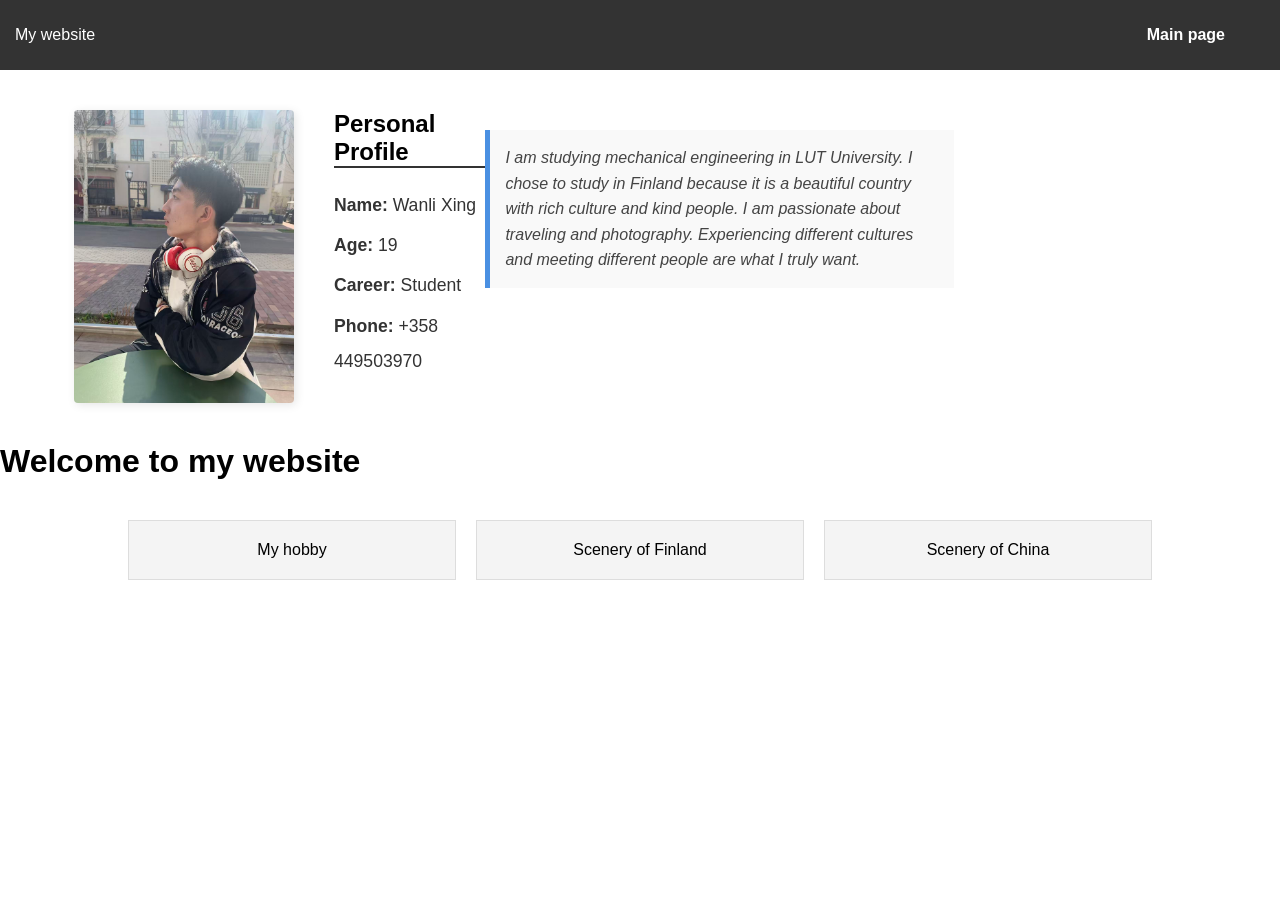
<file: index.html>
<!DOCTYPE html>
<html lang="zh">
<head>
    <meta charset="UTF-8">
    <meta name="viewport" content="width=device-width, initial-scale=1.0">
    <title>My personal programme</title>
    <link rel="stylesheet" href="style.css">
</head>
<body>
</nav>
    <nav class="navbar">
        <div class="logo">My website</div>
        <ul class="nav-links">
            <li><a href="#">Main page</a></li>
        </ul>
    </nav>
<div style="display: flex; align-items: flex-start; margin: 30px 0 30px 5%; padding: 10px; max-width: 900px;">
    
    <div style="flex: 0 0 220px; margin-right: 40px;">
        <img src="me.jpg" alt="Wanli Xing" style="width: 100%; border-radius: 4px; box-shadow: 2px 2px 10px rgba(0,0,0,0.1); display: block;">
    </div>

    <div style="flex: 1; color: #333; font-family: 'Segoe UI', Tahoma, Geneva, Verdana, sans-serif;">
        <h2 style="margin: 0 0 15px 0; color: #000; border-bottom: 2px solid #333; display: inline-block; padding-right: 50px;">Personal Profile</h2>
        <div style="font-size: 1.1rem; line-height: 2;">
            <p style="margin: 5px 0;"><strong>Name:</strong> Wanli Xing</p>
            <p style="margin: 5px 0;"><strong>Age:</strong> 19</p>
            <p style="margin: 5px 0;"><strong>Career:</strong> Student</p>
            <p style="margin: 5px 0;"><strong>Phone:</strong> +358 449503970</p>
        </div>
    </div>
    <div class="about-me">
        <p>
            I am studying mechanical engineering in LUT University. 
            I chose to study in Finland because it is a beautiful country with rich culture and kind people. 
            I am passionate about traveling and photography. 
            Experiencing different cultures and meeting different people are what I truly want.
        </p>
    </div>
</div>
    <header class="hero">
        <h1>Welcome to my website</h1>
    </header>

   <section class="grid-container">
    <a href="hobby.html" style="text-decoration: none; color: inherit;">
    <div class="card">My hobby</div>
</a>

    <a href="finland.html" style="text-decoration: none; color: inherit;">
        <div class="card">Scenery of Finland</div>
    </a>

    <a href="China.html" style="text-decoration: none; color: inherit;">
        <div class="card">Scenery of China</div>
    </a>
</section>

</body>
</html>
</file>
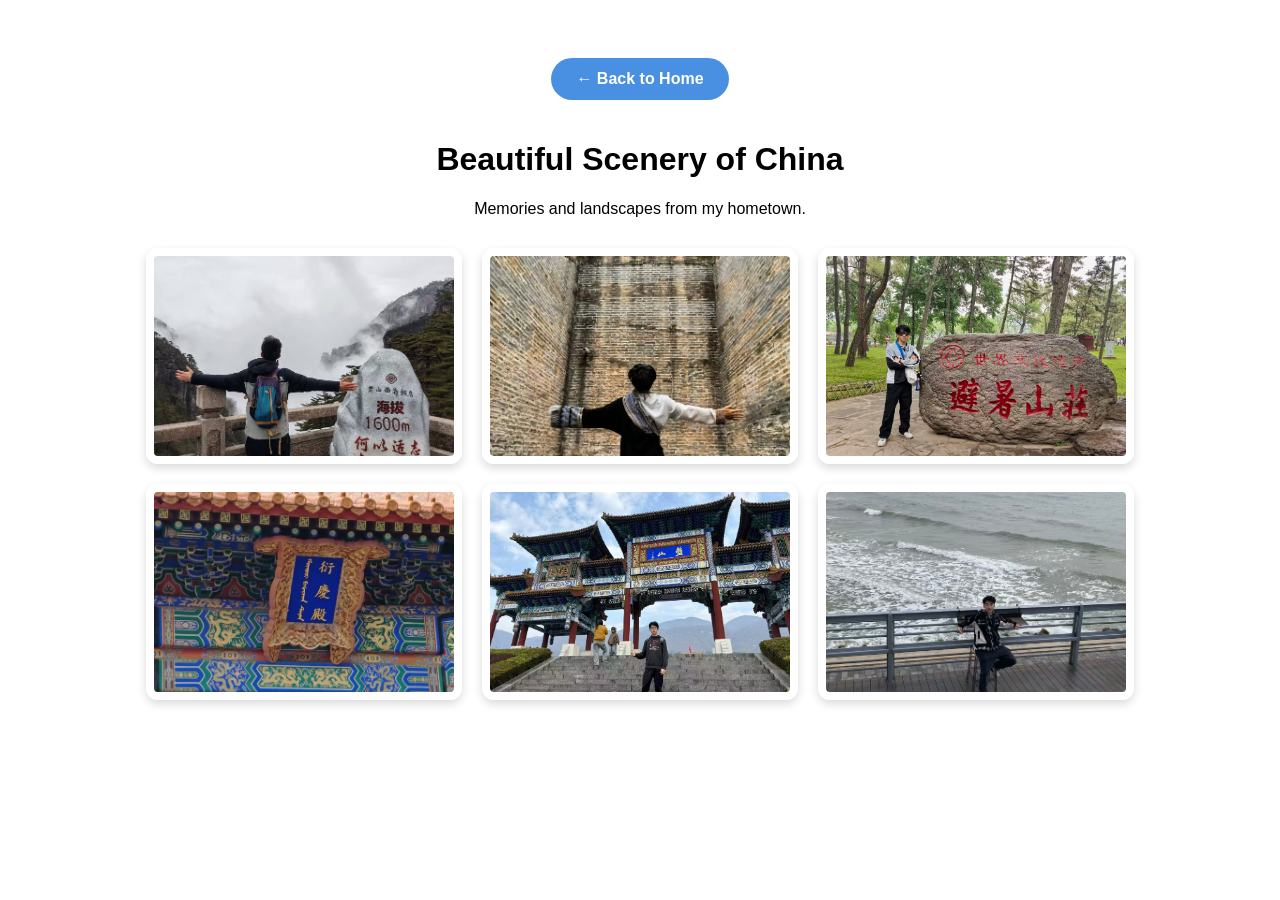
<file: China.html>
<!DOCTYPE html>
<html lang="zh">
<head>
    <meta charset="UTF-8">
    <title>Scenery of China</title>
    <style>
        body { font-family: 'Segoe UI', sans-serif; text-align: center; background: #fff; padding: 50px; }
        .gallery { display: flex; flex-wrap: wrap; justify-content: center; gap: 20px; margin-top: 30px; }
        .gallery img { 
        width: 300px;           
        height: 200px;          
        object-fit: cover;      
        
        border: 8px solid white; 
        border-radius: 12px;   
        box-shadow: 0 4px 10px rgba(0,0,0,0.15); 
        transition: 0.3s; 
    }

    .gallery img:hover { 
        transform: translateY(-5px); 
        box-shadow: 0 8px 15px rgba(0,0,0,0.2); 
    }
        
        .back-btn:hover { 
            background: #357abd; 
        }
        .back-btn { 
            display: inline-block; 
            margin-bottom: 20px; 
            padding: 12px 25px; 
            background: #4a90e2; 
            color: white; 
            text-decoration: none; 
            border-radius: 30px; 
            font-weight: bold; 
            transition: 0.2s; 
        }
        
        .back-btn:hover { 
            background: #357abd; 
        }
    </style>
</head>
<body>
<a href="index.html" class="back-btn">← Back to Home</a>

    <h1>Beautiful Scenery of China</h1>
    <p>Memories and landscapes from my hometown.</p>
   
    <div class="gallery">
        <img src="China1.jpg" alt="China Landscape 1">
        <img src="China2.jpg" alt="China Landscape 2">
        <img src="China3.jpg" alt="China Landscape 3">
        <img src="China4.jpg" alt="China Landscape 4">
        <img src="China5.jpg" alt="China Landscape 5">
        <img src="China6.jpg" alt="China Landscape 6">
    </div>

</body>
</html>
</file>
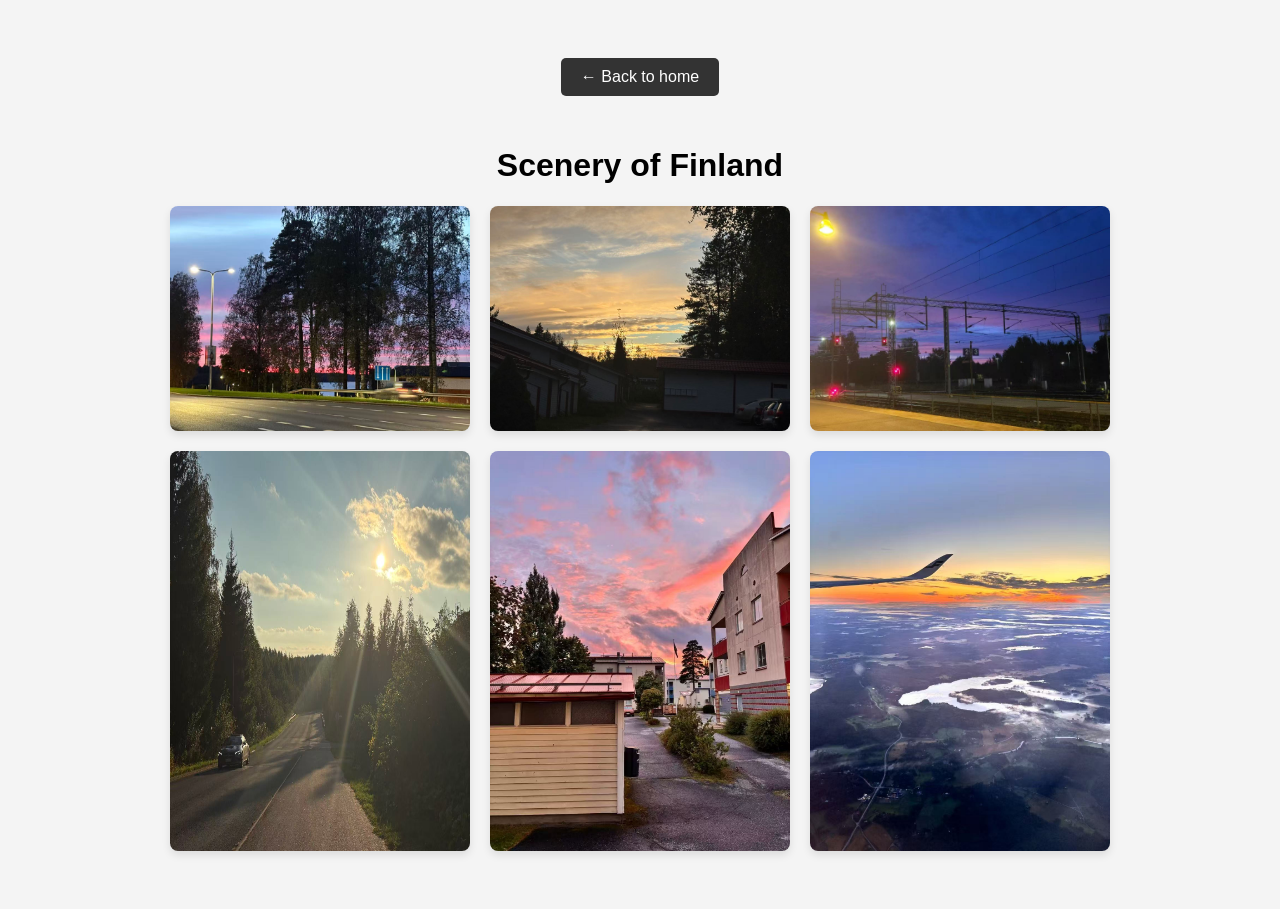
<file: finland.html>
<!DOCTYPE html>
<html lang="zh">
<head>
    <meta charset="UTF-8">
    <title>Scenery of Finland</title>
    <style>
        body { font-family: sans-serif; text-align: center; background: #f4f4f4; padding: 50px; }
        .gallery { display: flex; flex-wrap: wrap; justify-content: center; gap: 20px; }
        .gallery img { width: 300px; border-radius: 8px; box-shadow: 0 4px 8px rgba(0,0,0,0.1); transition: 0.3s; }
        .gallery img:hover { transform: scale(1.05); } 
        .back-btn { display: inline-block; margin-bottom: 30px; padding: 10px 20px; background: #333; color: white; text-decoration: none; border-radius: 5px; }
    </style>
</head>
<body>

    <a href="index.html" class="back-btn">← Back to home</a>
    <h1>Scenery of Finland</h1>

    <div class="gallery">
        <img src="finland1.jpg" alt="Finland scenery1">
        <img src="finland2.jpg" alt="Finland scenery 2">
        <img src="finland3.jpg" alt="Finland scenery 3">
        <img src="finland4.jpg" alt="Finland scenery 4">
        <img src="finland5.jpg" alt="Finland scenery 5">
        <img src="finland6.jpg" alt="Finland scenery 6">
    </div>

</body>
</html>
</file>
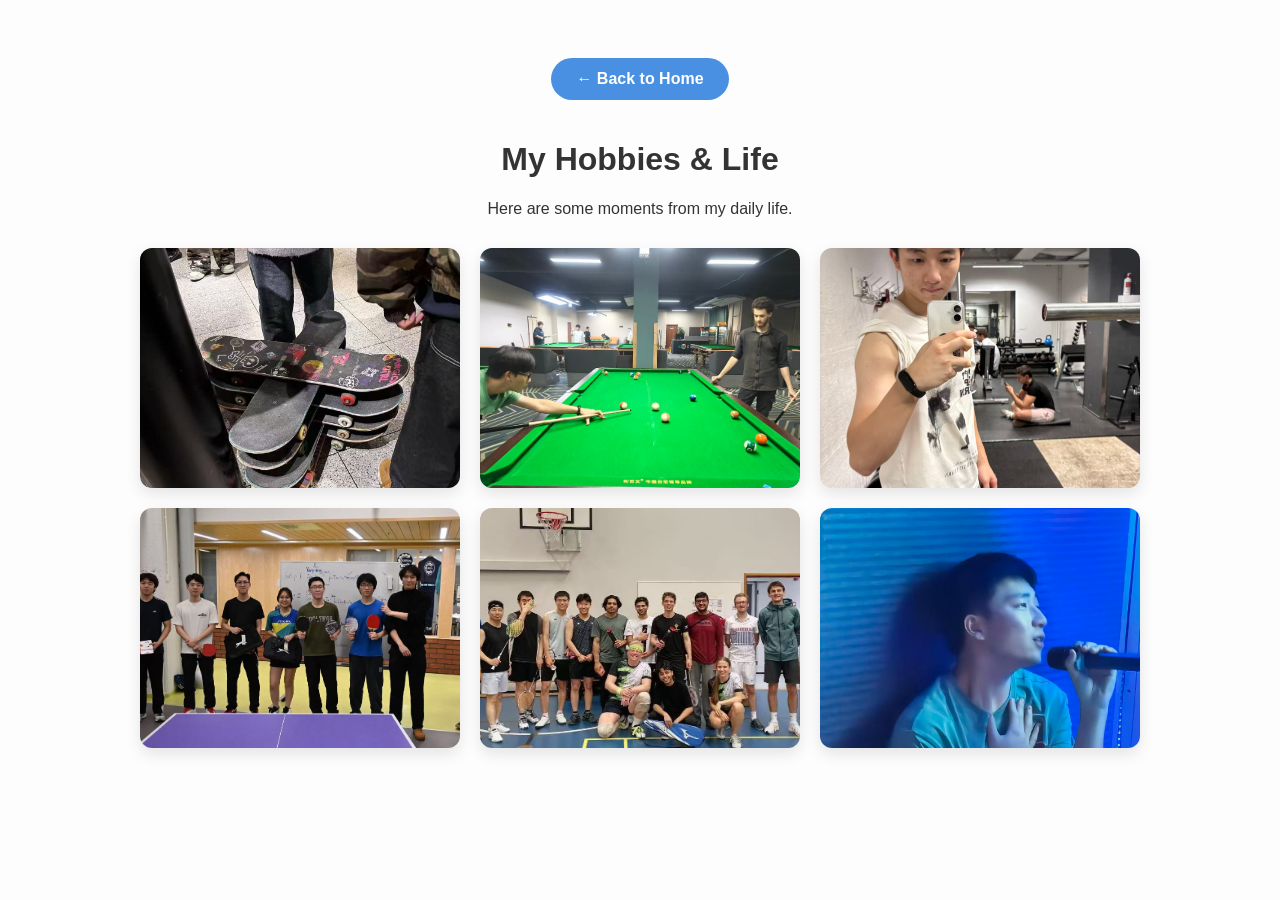
<file: hobby.html>
<!DOCTYPE html>
<html lang="zh">
<head>
    <meta charset="UTF-8">
    <title>My Hobbies</title>
    <style>
        body { font-family: 'Segoe UI', Tahoma, Geneva, Verdana, sans-serif; text-align: center; background: #fdfdfd; padding: 50px; color: #333; }
        .gallery { display: flex; flex-wrap: wrap; justify-content: center; gap: 20px; margin-top: 30px; }
        .gallery img { width: 320px; height: 240px; object-fit: cover; border-radius: 12px; box-shadow: 0 6px 15px rgba(0,0,0,0.1); transition: 0.3s; }
        .gallery img:hover { transform: translateY(-10px); box-shadow: 0 10px 20px rgba(0,0,0,0.2); }
        .back-btn { display: inline-block; margin-bottom: 20px; padding: 12px 25px; background: #4a90e2; color: white; text-decoration: none; border-radius: 30px; font-weight: bold; transition: 0.2s; }
        .back-btn:hover { background: #357abd; }
    </style>
</head>
<body>

    <a href="index.html" class="back-btn">← Back to Home</a>
    <h1>My Hobbies & Life</h1>
    <p>Here are some moments from my daily life.</p>

    <div class="gallery">
        <img src="skateboarding.jpg" alt="Hobby 1">
        <img src="Billiards.jpg" alt="Hobby 2">
        <img src="Keep fit.jpg" alt="Hobby 3">
        <img src="Table tennis.jpg" alt="Hobby 4">
        <img src="Badminton.jpg" alt="Hobby 5">
        <img src="Singing.jpg" alt="Hobby 6">
    </div>

</body>
</html>
</file>
<file: style.css>
html {
    scroll-behavior: smooth;
}
* {
    margin: 0;
    padding: 0;
    box-sizing: border-box;
    font-family: Arial, sans-serif;
}

.navbar {
    display: flex;
    justify-content: space-between; 
    align-items: center;
    padding: 20px 10% auto;
    background-color: #333;
    color: white;
    height: 70px;
}

.nav-links {
    display: flex;
    list-style: none;
}

.nav-links li {
    padding: 0 20px;
}

.nav-links a {
    color: white;
    text-decoration: none;
}


.grid-container {
    display: grid;
    grid-template-columns: repeat(auto-fit, minmax(250px, 1fr)); 
    gap: 20px;
    padding: 40px 10%;
}

.card {
    background: #f4f4f4;
    padding: 20px;
    text-align: center;
    border: 1px solid #ddd;
}

@media (max-width: 600px) {
    .gallery img {
        width: 90% !important; 
        height: auto !important; 
    }
}
.about-me {
    margin-top: 20px;
    padding: 15px;
    background-color: #f9f9f9;
    border-left: 5px solid #4a90e2; 
    line-height: 1.6; 
    color: #444;
    font-style: italic; 
    max-width: 600px; 
}
.navbar {
    background-color: #333;
    padding: 15px;
    text-align: center;
    position: sticky; 
    top: 0;
    z-index: 1000;
}

.navbar a {
    color: white;
    text-decoration: none;
    margin: 0 20px;
    font-weight: bold;
    transition: 0.3s;
}

.navbar a:hover {
    color: #4a90e2;
}
</file>
